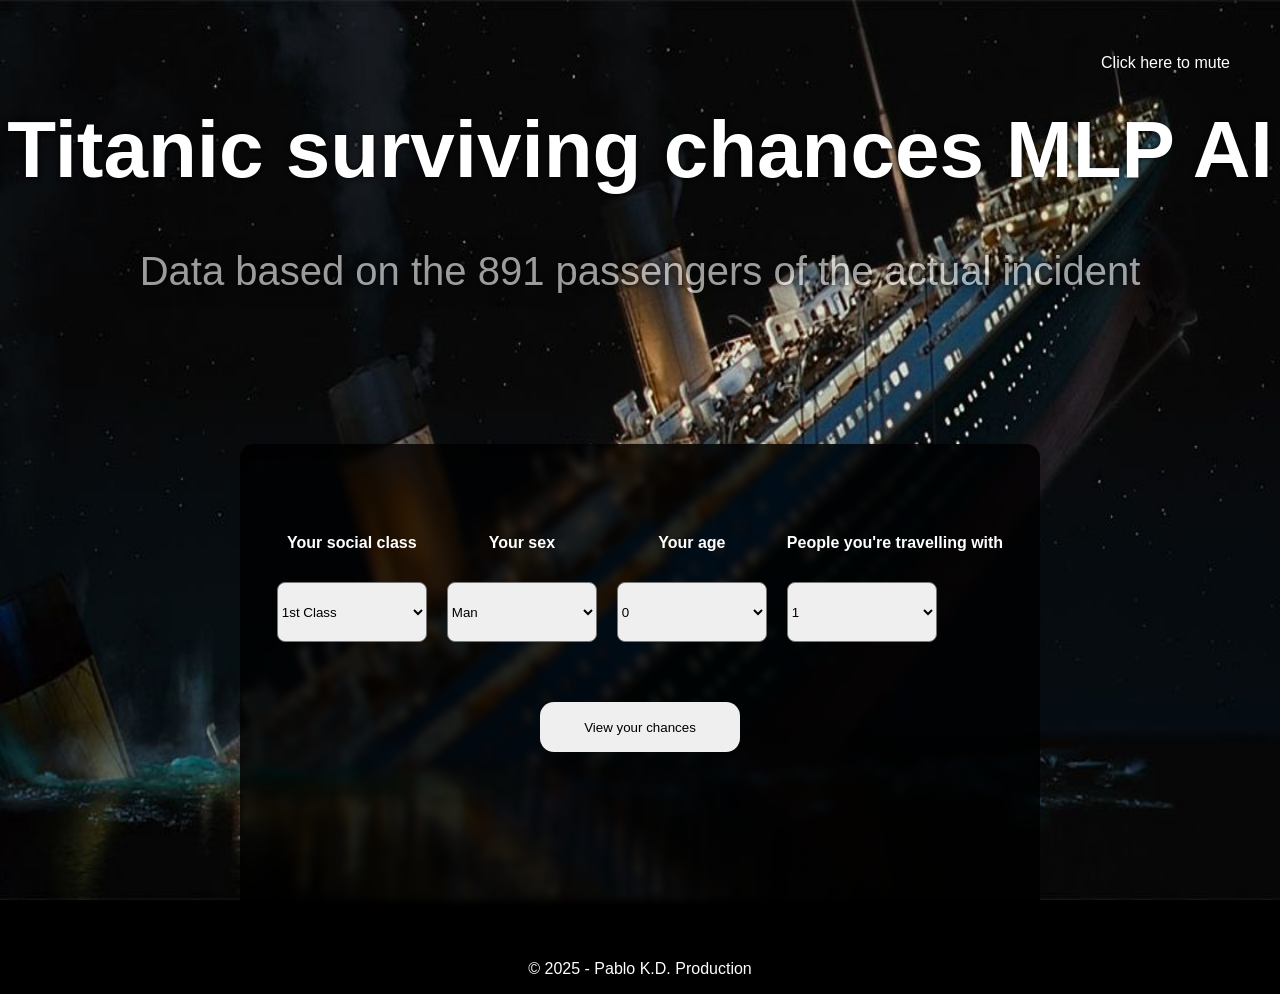
<file: templates/index.html>
<!DOCTYPE html>
<html lang="en">
<head>
    <meta charset="UTF-8">
    <meta name="viewport" content="width=device-width, initial-scale=1.0">
    <title>Document</title>
    <link rel="stylesheet" href="../static/style.css">
</head>
<body>
    <audio id="mainAudioPlayer" src="../static//mainAudioPlayer.mp3"></audio>
    <div class="main-container">
        <img id="main-bg-img" src="../static/images/main-img.webp">
        <div class="header-container">
            <div class="title-container">
                <h1>Titanic surviving chances MLP AI</h1>
                <span id="title-info">Data based on the 891 passengers of the actual incident</span>
            </div>
        </div>
        <div class="selection-main-container">
            <div class="selection-container">
                <div class="selection-wrapper">
                    <span>Your social class</span>
                    <select class="selection-select" id="selection-select-class" name="class" for="class">
                        <option value="1">1st Class</option>
                        <option value="2">2nd Class</option>
                        <option value="3">3rd Class</option>
                    </select>
                </div>
                <div class="selection-wrapper">
                    <span>Your sex</span>
                    <select class="selection-select" id="selection-select-sex" name="sex" for="sex">
                        <option value="0">Man</option>
                        <option value="1">Women</option>
                    </select>
                </div>
                <div class="selection-wrapper">
                    <span>Your age</span>
                    <select class="selection-select" id="selection-select-age" name="age" for="age"></select>
                </div>
                <div class="selection-wrapper">
                    <span>People you're travelling with</span>
                    <select class="selection-select" id="selection-select-people" name="people" for="people"></select>
                </div>
            </div>
            <div class="selection-send">
                <button id="selection-send-btn">
                    View your chances
                </button>
            </div>
            <div class="results-container"></div>
        </div>
        <div class="muted-container">
            <label class="muted-wrapper">
                <input type="checkbox">
                <svg viewBox="0 0 24 24" class="muted-checkmark-container">
                    <path d="M4.5 12.5 l6 6 9-12.5" id="muted-checkmark"></path>
                </svg>
                <span>Click here to mute</span>
            </label>
        </div>
        </div>
        <div class="footer-container">
            <footer>
                © 2025 - Pablo K.D. Production
            </footer>
        </div>
    </div>
    <script src="../static/script.js"></script>
</body>
</html>
</file>
<file: static/style.css>
body {
    margin: 0;
    overflow-x: hidden;
    background-color: #000000;
}

.main-container {
    display: flex;
    flex-direction: column;
    align-items: center;
    gap: 150px;
}

#main-bg-img {
    position: absolute;
    width: 100vw;
    height: 100%;
    pointer-events: none;
    user-select: none;
    -webkit-user-drag: none;
}

.header-container {
    position: relative;
    margin-top: 50px;
    width: 100vw;
    display: flex;
    justify-content: center;
}

.title-container {
    display: flex;
    flex-direction: column;
    text-align: center;
    color: #ffffff;
    font-family: 'Lucida Sans', 'Lucida Sans Regular', 'Lucida Grande', 'Lucida Sans Unicode', Geneva, Verdana, sans-serif;
    font-size: 40px;
    text-shadow: 0px 0px 5px #000000;
    margin-top: 50px;
    opacity: 0;
    transition: 1s ease-in-out;
}

.title-container.active {
    margin: 0;
    opacity: 1;
}

#title-info {
    opacity: 0.6;
    filter: drop-shadow(0px 0px 10px #000000);
}

.selection-main-container {
    display: flex;
    flex-direction: column;
    align-items: center;
    gap: 60px;
    position: relative;
    background-color: #000000ce;
    border-top-left-radius: 14px;
    border-top-right-radius: 14px;
    width: 800px;
    height: 500px;
    backdrop-filter: blur(4px) saturate(2);
}

.selection-container {
    display: flex;
    flex-direction: row;
    justify-content: center;
    gap: 20px;
}

.selection-select {
    cursor: pointer;
    height: 60px;
    width: 150px;
    border-radius: 8px;
}

.selection-wrapper {
    display: flex;
    flex-direction: column;
    text-align: center;
    margin-top: 90px;
    gap: 30px;
    color: #ffffff;
    font-family: Arial, Helvetica, sans-serif;
    font-weight: 600;
}

#selection-send-btn {
    display: flex;
    justify-content: center;
    align-items: center;
    cursor: pointer;
    width: 200px;
    height: 50px;
    border-radius: 14px;
    border: none;
    font-family: Arial, Helvetica, sans-serif;
    transition: 0.2s ease;
}

#selection-send-btn:active {
    transform: scale(0.9);
}

#selection-send-btn.loading {
    cursor: not-allowed;
    transform: scale(0.9);
    opacity: 0.5;
}

#selection-send-loading-container {
    height: 50px;
    width: 80px;
}

#selection-send-loading {
    fill: none;
    stroke: #000000;
    stroke-width: 3;
    stroke-dashoffset: 150;
    stroke-dasharray: 30;
    stroke-linecap: round;
    stroke-linejoin: round;
}

#selection-send-loading-container.loading #selection-send-loading {
    animation: stroke-dashoffset--ANIM 4s ease-in-out infinite alternate;
}

@keyframes stroke-dashoffset--ANIM {
    0% { stroke-dashoffset: 150; }
    100% { stroke-dashoffset: 0; }
}

.results-container {
    color: #ffffff;
    font-family: 'Times New Roman', Times, serif;
    font-size: xxx-large;
}

.footer-container {
    display: flex;
    flex-direction: row;
    justify-content: center;
    align-items: center;
    height: 50px;
    width: 100vw;
    color: #ffffff;
    font-family: Arial, Helvetica, sans-serif;
}

.muted-container {
    position: fixed;
    right: 0;
    top: 0;
    margin: 50px;
}

.muted-wrapper {
    display: flex;
    flex-direction: row;
    align-items: center;
    gap: 17px;
    color: #ffffff;
    font-family: Arial, Helvetica, sans-serif;
    cursor: pointer;
    user-select: none;
}

.muted-wrapper input {
    display: none;
}

.muted-checkmark-container {
    height: 25px;
    width: 25px;
}

#muted-checkmark {
    fill: none;
    stroke: #ffffff;
    stroke-linecap: round;
    stroke-linejoin: round;
    stroke-dashoffset: 30;
    stroke-dasharray: 30;
    transition: stroke-dashoffset 0.3s ease-in-out;
}


.muted-wrapper input:checked + .muted-checkmark-container #muted-checkmark {
    stroke-dashoffset: 0;
}
</file>
